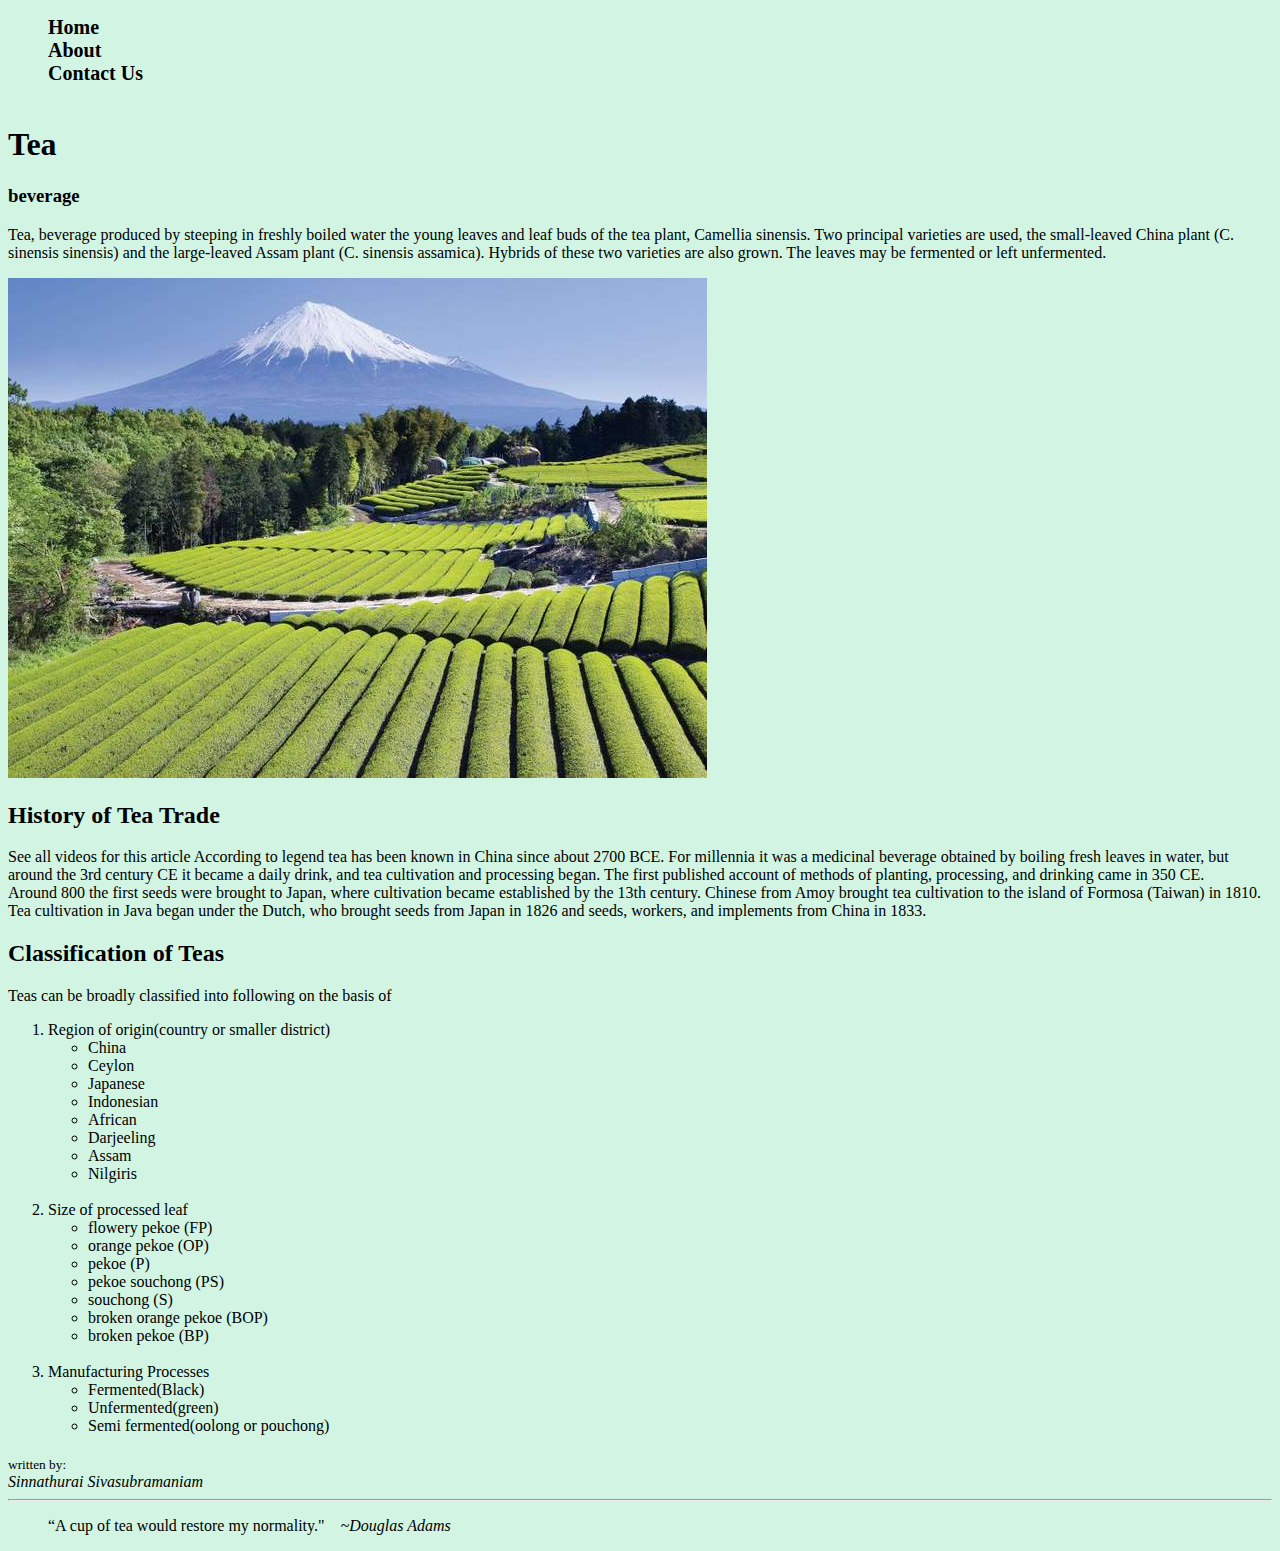
<file: index.html>
<!DOCTYPE html>
<html>
<head>
	<title>
		First assignment - basic html sructure
	</title>
	<style>
        
           
            
        
        ul:first > li{
            padding-left: 10px;
            float: left;
        }
        h1{
            clear: left;
            padding-top: 20px;
        }
        a{
            color: Black;
            font-size: 20px;
            text-decoration: none;
        }
        a:hover{
            font-size: 1.2em;
        }
    </style>
</head>
<body style="background-color: #D2F5E3">
   
       <ul style=" list-style-type: none;">
            <li><strong> <a href="./index.html">Home</a></strong></li>
            <li><strong> <a href="#">About</a></strong></li>
            <li><strong> <a href="./contactus.html">Contact Us</a></strong></li>
       </ul>
    
	<h1 style="clear:both">Tea</h1>
	<h3>beverage</h3>
	
	<p>Tea, beverage produced by steeping in freshly boiled water the young leaves and leaf buds of the tea plant, Camellia sinensis. Two principal varieties are used, the small-leaved China plant (C. sinensis sinensis) and the large-leaved Assam plant (C. sinensis assamica). Hybrids of these two varieties are also grown. The leaves may be fermented or left unfermented.</p>
	
	<img src="./Rows-tea.jpg" alt="Tea-harvest">
	
	<h2>History of Tea Trade</h2>
	<p>See all videos for this article
According to legend tea has been known in China since about 2700 BCE. For millennia it was a medicinal beverage obtained by boiling fresh leaves in water, but around the 3rd century CE it became a daily drink, and tea cultivation and processing began. The first published account of methods of planting, processing, and drinking came in 350 CE. <br> Around 800 the first seeds were brought to Japan, where cultivation became established by the 13th century. Chinese from Amoy brought tea cultivation to the island of Formosa (Taiwan) in 1810. Tea cultivation in Java began under the Dutch, who brought seeds from Japan in 1826 and seeds, workers, and implements from China in 1833.</p>

<h2>Classification of Teas</h2>
Teas can be broadly classified into following on the basis of
<ol>
    <li>
       Region of origin(country or smaller district)
       <ul>
           <li>China</li>
           <li>Ceylon</li>
           <li>Japanese</li>
           <li>Indonesian</li>
           <li>African</li>
           <li>Darjeeling</li>
           <li>Assam</li>
           <li>Nilgiris</li>
       </ul>
    </li>
    <br>
    <li>
        Size of processed leaf
       <ul>
           <li> flowery pekoe (FP)</li>
           <li>orange pekoe (OP)</li>
           <li>pekoe (P)</li>
           <li>pekoe souchong (PS)</li>
           <li>souchong (S)</li>
           <li> broken orange pekoe (BOP)</li>
           <li>broken pekoe (BP)</li>
       </ul>
    </li>
    <br>
    <li>
        Manufacturing Processes
        <ul>
            <li>Fermented(Black)</li> <li>Unfermented(green)</li>
            <li>Semi fermented(oolong or pouchong)</li>
        </ul>
    </li>
</ol>

	<sub>written by:</sub><br>
	<cite>Sinnathurai Sivasubramaniam</cite>
	<hr>
    <blockquote>
	    “A cup of tea would restore my normality." &nbsp;&nbsp;  <cite>~Douglas Adams</cite>
	</blockquote>
	
	
</body>
</html>
</file>
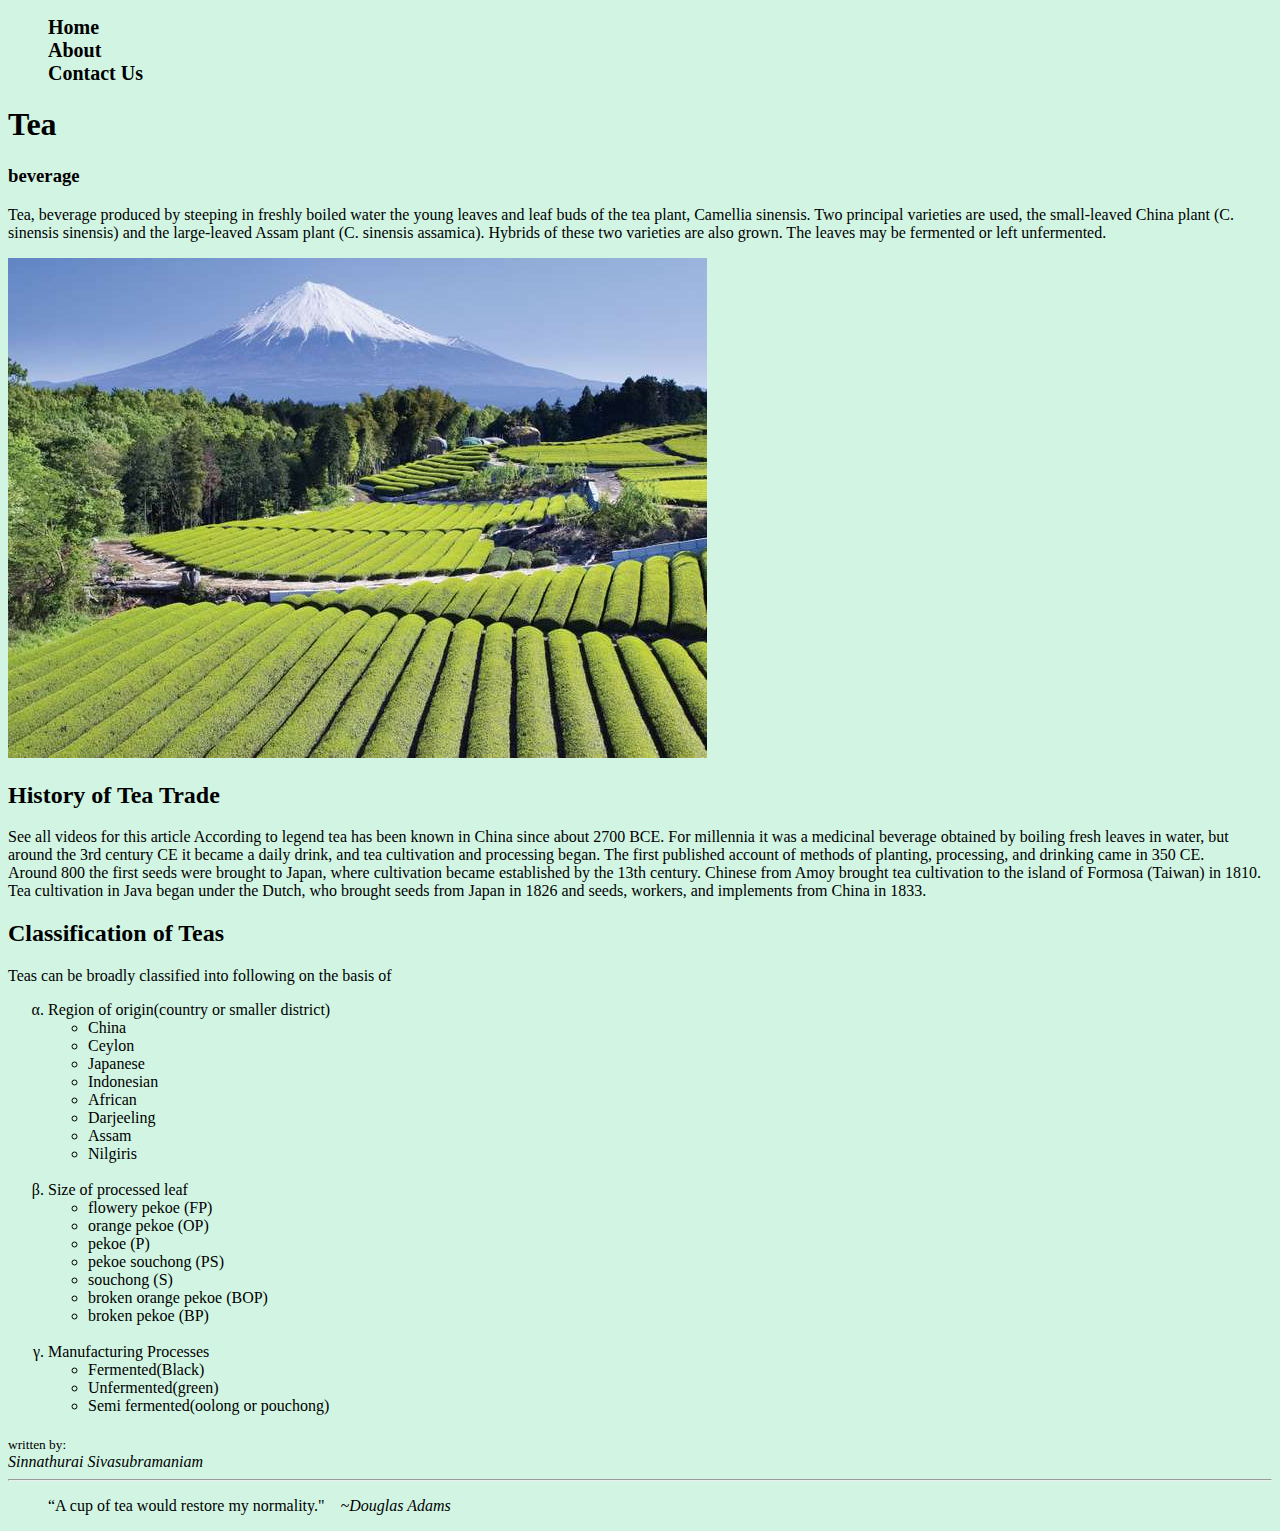
<file: assignment 1/index.html>
<!DOCTYPE html>
<html>
<head>
	<title>
		First assignment - basic html sructure
	</title>
	<style>

        a{
            color: Black;
            font-size: 20px;
            text-decoration: none;
        }
        a:hover{
            font-size: 1.2em;
        }
    </style>
</head>
<body style="background-color: #D2F5E3">
   
       <ul style=" list-style-type: none;">
            <li><strong> <a href="./index.html">Home</a></strong></li>
            <li><strong> <a href="#">About</a></strong></li>
            <li><strong> <a href="./contactus.html">Contact Us</a></strong></li>
       </ul>
    
	<h1 style="clear:both">Tea</h1>
	<h3>beverage</h3>
	
	<p>Tea, beverage produced by steeping in freshly boiled water the young leaves and leaf buds of the tea plant, Camellia sinensis. Two principal varieties are used, the small-leaved China plant (C. sinensis sinensis) and the large-leaved Assam plant (C. sinensis assamica). Hybrids of these two varieties are also grown. The leaves may be fermented or left unfermented.</p>
	
	<img src="./Rows-tea.jpg" alt="Tea-harvest">
	
	<h2>History of Tea Trade</h2>
	<p>See all videos for this article
According to legend tea has been known in China since about 2700 BCE. For millennia it was a medicinal beverage obtained by boiling fresh leaves in water, but around the 3rd century CE it became a daily drink, and tea cultivation and processing began. The first published account of methods of planting, processing, and drinking came in 350 CE. <br> Around 800 the first seeds were brought to Japan, where cultivation became established by the 13th century. Chinese from Amoy brought tea cultivation to the island of Formosa (Taiwan) in 1810. Tea cultivation in Java began under the Dutch, who brought seeds from Japan in 1826 and seeds, workers, and implements from China in 1833.</p>

<h2>Classification of Teas</h2>
Teas can be broadly classified into following on the basis of
<ol style="list-style-type:lower-greek;">
    <li>
       Region of origin(country or smaller district)
       <ul>
           <li>China</li>
           <li>Ceylon</li>
           <li>Japanese</li>
           <li>Indonesian</li>
           <li>African</li>
           <li>Darjeeling</li>
           <li>Assam</li>
           <li>Nilgiris</li>
       </ul>
    </li>
    <br>
    <li>
        Size of processed leaf
       <ul>
           <li> flowery pekoe (FP)</li>
           <li>orange pekoe (OP)</li>
           <li>pekoe (P)</li>
           <li>pekoe souchong (PS)</li>
           <li>souchong (S)</li>
           <li> broken orange pekoe (BOP)</li>
           <li>broken pekoe (BP)</li>
       </ul>
    </li>
    <br>
    <li>
        Manufacturing Processes
        <ul>
            <li>Fermented(Black)</li> <li>Unfermented(green)</li>
            <li>Semi fermented(oolong or pouchong)</li>
        </ul>
    </li>
</ol>

	<sub>written by:</sub><br>
	<cite>Sinnathurai Sivasubramaniam</cite>
	<hr>
    <blockquote>
	    “A cup of tea would restore my normality." &nbsp;&nbsp;  <cite>~Douglas Adams</cite>
	</blockquote>
	
	
</body>
</html>
</file>
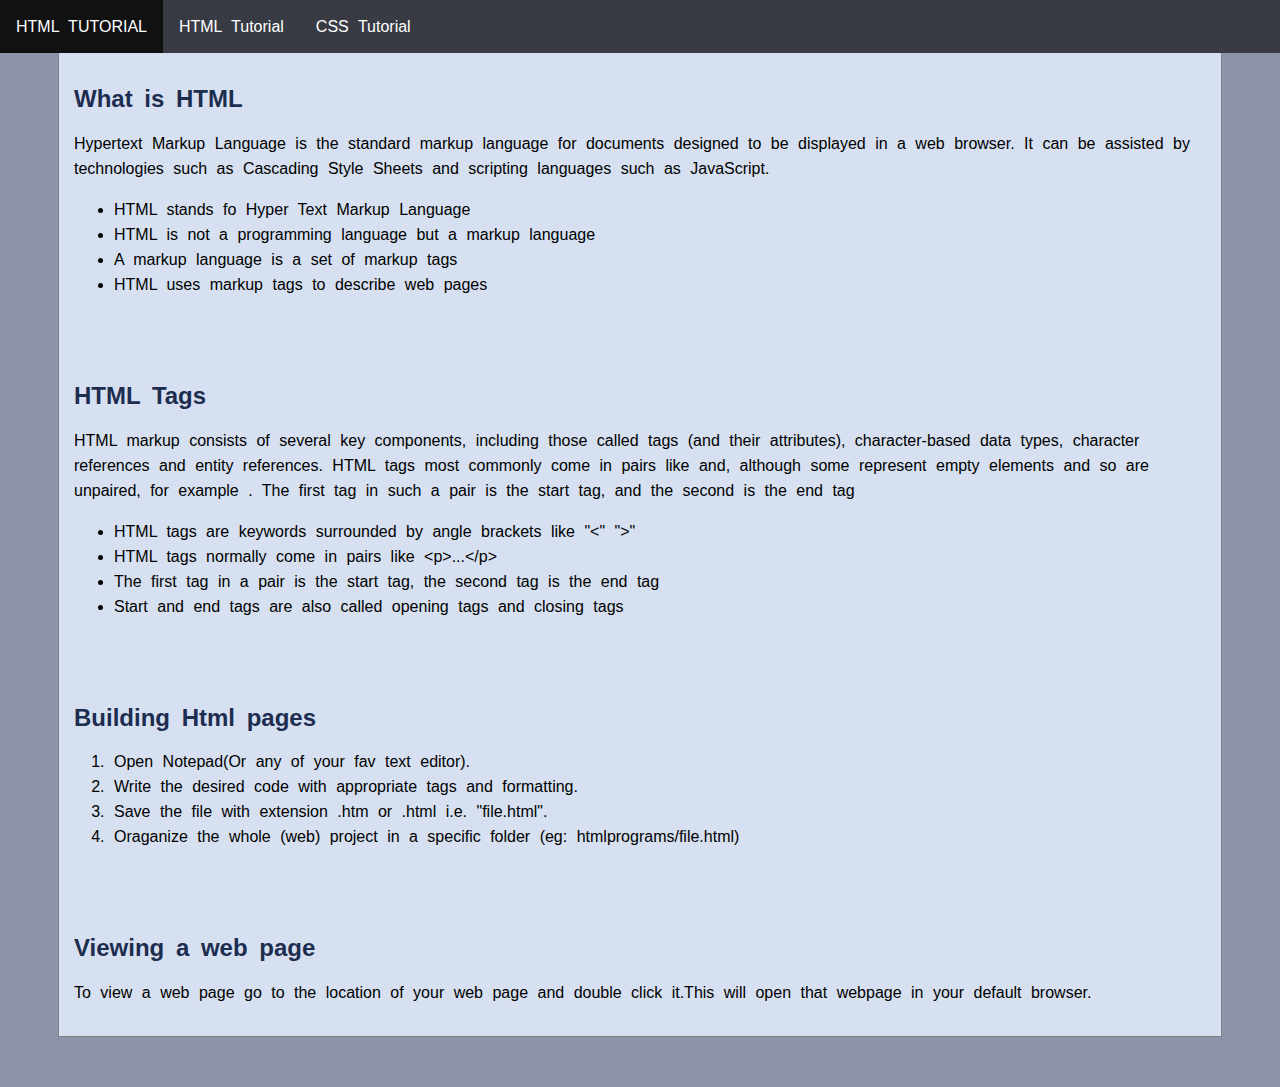
<file: assignment2/index.html>
<!DOCTYPE html>
<html lang="en">
    <head>
        <meta charset="utf-8">
        <meta name="viewport" content="width=device-width , initial-scale=1.0">
        <title>Assignment 2 - Html tutorial</title>
        <link rel="stylesheet" href="./styles.css">
    </head>
    <body>
        <div class="container">
            
            <nav class="navbar">
                
                <ul class="nav-items">
                    <li class="nav-item heading"> <a href="./index.html">HTML TUTORIAL</a></li>
                    <li class="nav-item"> <a href="./listofprograms.html">HTML Tutorial</a> </li>
                    <li class="nav-item"> <a href="./cssTutorial.html">CSS Tutorial</a> </li>
                </ul>
            </nav>
            
            <div class="main">
                <h2>What is HTML</h2>
                <p>Hypertext Markup Language is the standard markup language for documents designed to be displayed in a web browser. It can be assisted by technologies such as Cascading Style Sheets and scripting languages such as JavaScript.</p>
                <ul>
                    <li>HTML stands fo Hyper Text Markup Language</li>
                    <li>HTML is not a programming language but a markup language</li>
                    <li>A markup language is a set of markup tags</li>
                    <li>HTML uses markup tags to describe web pages</li>
                </ul><br><br>
                <h2>HTML Tags</h2>
                <p>HTML markup consists of several key components, including those called tags (and their attributes), character-based data types, character references and entity references. HTML tags most commonly come in pairs like and, although some represent empty elements and so are unpaired, for example <img>. The first tag in such a pair is the start tag, and the second is the end tag </p>
                <ul>
                    <li>HTML tags are keywords surrounded by angle brackets like "&lt;" "&gt;"</li>
                    <li>HTML tags normally come in pairs like &lt;p&gt;...&lt;/p&gt;</li>
                    <li>The first tag in a pair is the start tag, the second tag is the end tag</li>
                    <li>Start and end tags are also called opening tags and closing tags</li>
                </ul><br><br>
                <h2>Building Html pages</h2>
                <ol>
                    <li>Open Notepad(Or any of your fav text editor).</li>
                    <li>Write the desired code with appropriate tags and formatting.</li>
                    <li>Save the file with extension .htm or .html i.e. "file.html".</li>
                    <li>Oraganize the whole (web) project in a specific folder (eg: htmlprograms/file.html) </li>
                </ol><br><br>
                <h2>Viewing a web page</h2>
                <p>To view a web page go to the location of your web page and double click it.This will open that webpage in your default browser.</p>
            </div>
        </div>
    </body>
</html>
</file>
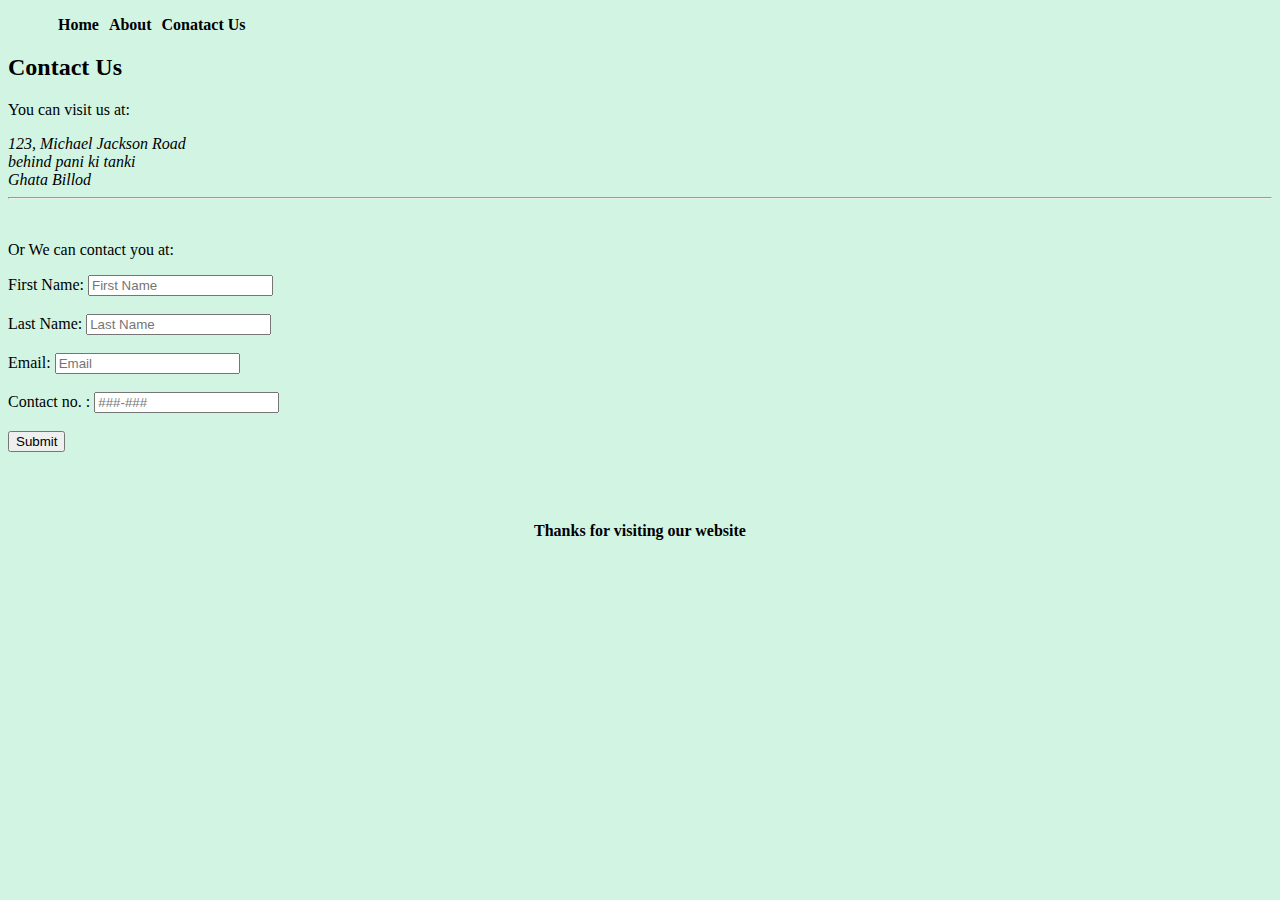
<file: contactus.html>
<!DOCTYPE html>
<html>
<head>
	<title>
		First assignment - Contact page
	</title>
	<style>
        ul{
            list-style-type: none;
        }
        li{
            list-style-type: none;
            float:left;
            padding-left: 10px;
        }
        h2{
            clear: left;
            padding-top: 20px;
        }
        a{
            color: Black;
            text-decoration: none;
        }
        a:hover{
            font-size: 1.2em;
        }
    </style>
	
</head>
<body style="background-color: #D2F5E3">
    <ul >
           <li><strong> <a href="./index.html">Home</a></strong></li>
           <li><strong> <a href="#">About</a></strong></li>
           <li><strong> <a href="./contactus.html">Conatact Us</a></strong></li>
    </ul>
   
	<h2>Contact Us</h2>
	    
	<p>You can visit us at: <br></p>
	<address>
	        123, Michael Jackson Road <br>
	        behind pani ki tanki <br>
	        Ghata Billod
	    </address>
    <hr><br>
    
    <p>Or We can contact you at:</p>
	
	<form action="">
	    First Name: <input type="text" placeholder="First Name" name="firstname"><br><br>
	    Last Name: <input type="text" placeholder="Last Name" name="lastname"><br><br>
	    Email: <input type="email" placeholder="Email" name="email"><br><br>
	    Contact no. : <input type="number" name="contactno" placeholder="###-###"><br><br>
	    <input type="button" name="submit" value="Submit">
	</form>
	<br><br><br>
	<p style="text-align: center"><strong>Thanks for visiting our website</strong></p>
	
</body>
</html>
</file>
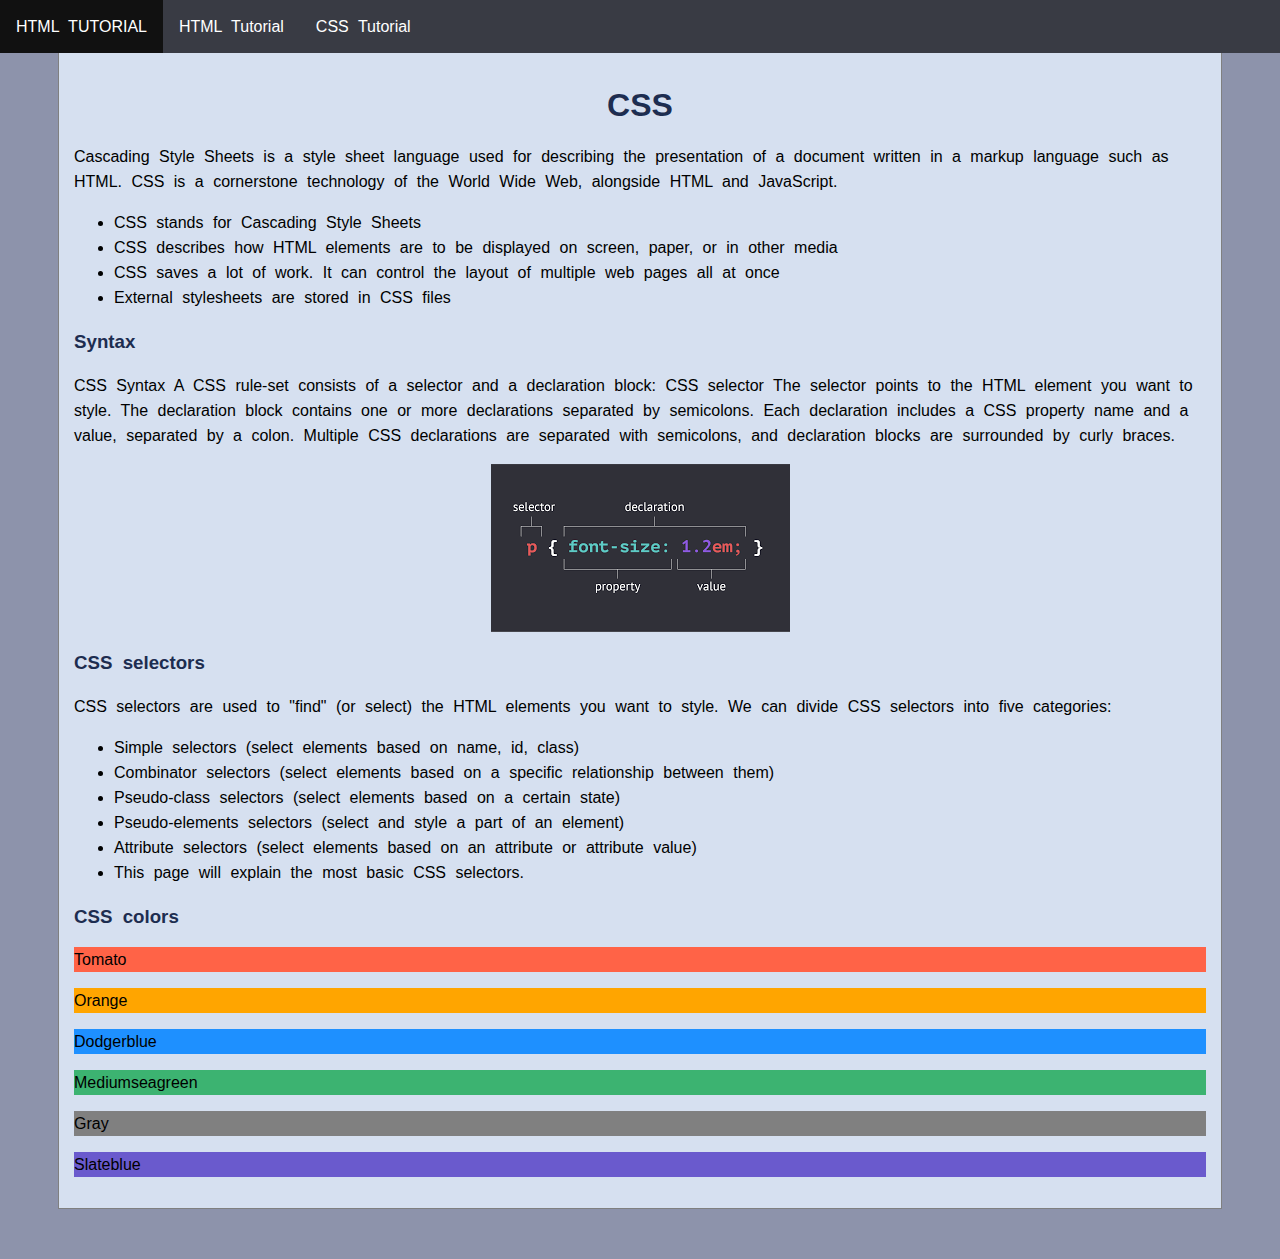
<file: assignment2/cssTutorial.html>
<!DOCTYPE html>
<html lang="en">
    <head>
        <meta charset="utf-8">
        <meta name="viewport" content="width=device-width , initial-scale=1.0">
        <title>Assignment 2 - Html tutorial</title>
        <link rel="stylesheet" href="./styles.css">
    </head>
    <body>
        <div class="container">
            
            <nav class="navbar">
                
                <ul class="nav-items">
                    <li class="nav-item heading"> <a href="./index.html">HTML TUTORIAL</a></li>
                    <li class="nav-item"> <a href="./listofprograms.html">HTML Tutorial</a> </li>
                    <li class="nav-item"> <a href="./cssTutorial.html">CSS Tutorial</a> </li>
                </ul>
            </nav>
            <div class="main">
                <h2 id="head2">CSS</h2>
                <p>Cascading Style Sheets is a style sheet language used for describing the presentation of a document written in a markup language such as HTML. CSS is a cornerstone technology of the World Wide Web, alongside HTML and JavaScript.</p>
                <ul>
                    <li>CSS stands for Cascading Style Sheets</li>
                    <li>CSS describes how HTML elements are to be displayed on screen, paper, or in other media</li>
                    <li>CSS saves a lot of work. It can control the layout of multiple web pages all at once</li>
                    <li>External stylesheets are stored in CSS files</li>
                </ul>
                <h3>Syntax</h3>
                <p>CSS Syntax
                    A CSS rule-set consists of a selector and a declaration block:
                    
                    CSS selector
                    
                    The selector points to the HTML element you want to style.
                    
                    The declaration block contains one or more declarations separated by semicolons.
                    
                    Each declaration includes a CSS property name and a value, separated by a colon.
                    
                    Multiple CSS declarations are separated with semicolons, and declaration blocks are surrounded by curly braces.
                    
                    
                </p><img class="img" src="./images/syntax.png" alt="">

                <h3>CSS selectors</h3>
                <p>CSS selectors are used to "find" (or select) the HTML elements you want to style.

                    We can divide CSS selectors into five categories:
                    <ul>
                        <li>Simple selectors (select elements based on name, id, class)</li>
                        <li>Combinator selectors (select elements based on a specific relationship between them)</li>
                        <li>Pseudo-class selectors (select elements based on a certain state)</li>
                        <li>Pseudo-elements selectors (select and style a part of an element)</li>
                        <li>Attribute selectors (select elements based on an attribute or attribute value)</li>
                        <li>This page will explain the most basic CSS selectors.</p></li>
                    </ul>
                    
                    <h3>CSS colors</h3>
                    <p style="background-color: tomato;">Tomato</p>
                    <p style="background-color: orange;">Orange</p>
                    <p style="background-color: dodgerblue;">Dodgerblue</p>
                    <p style="background-color: mediumseagreen;">Mediumseagreen</p>
                    <p style="background-color: gray;">Gray</p>
                    <p style="background-color: slateblue;">Slateblue</p>
                    
                    
                    
                    
            </div>
        </div>
            
    </body>
</html>
</file>
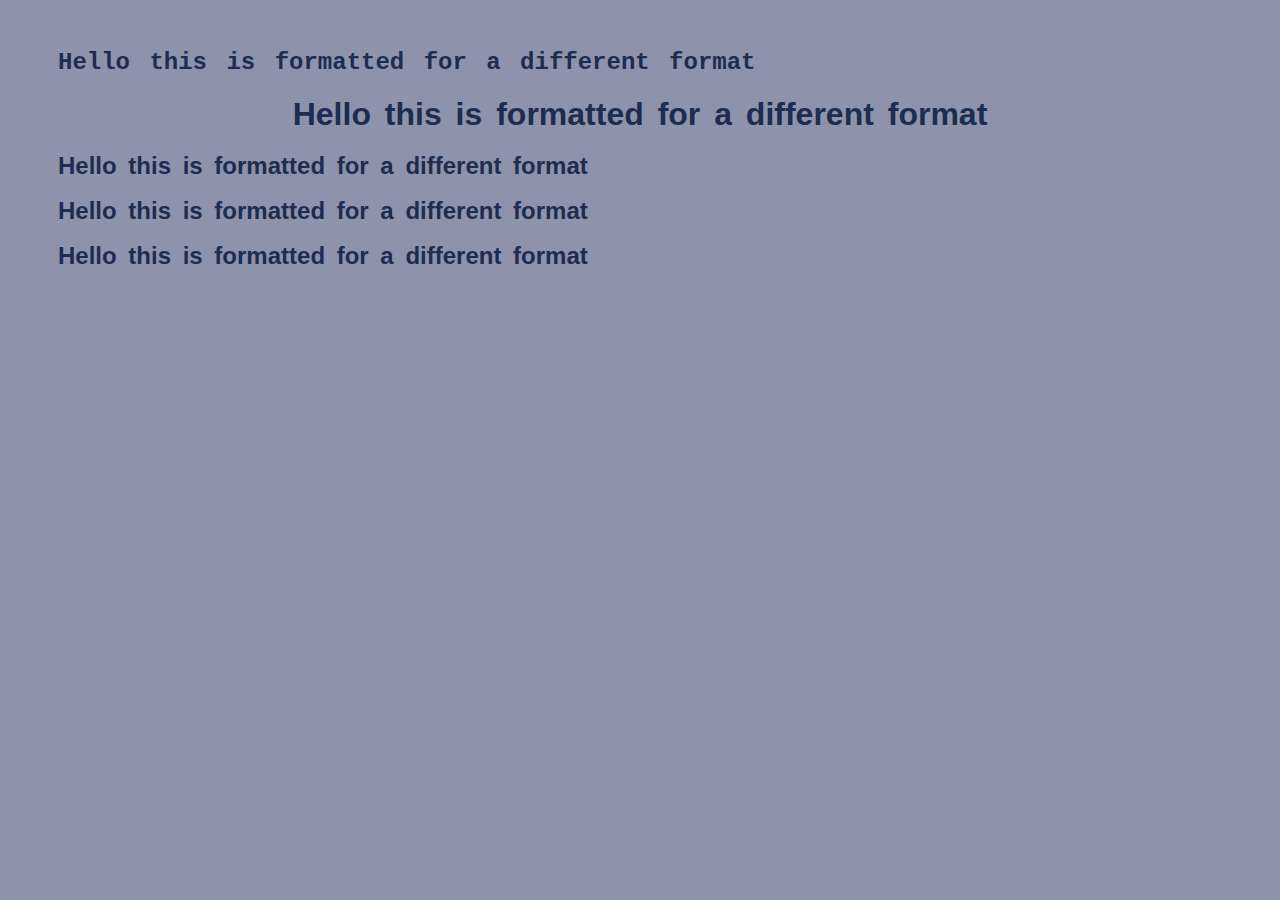
<file: assignment 2/prgs/helloFont.html>
<!DOCTYPE html>
<html lang="en">
    <head>
        <meta charset="utf-8">
        <meta name="viewport" content="width=device-width , initial-scale=1.0">
        <title>Assignment 2 - Html tutorial</title>
        <link rel="stylesheet" href="../styles.css">
    </head>
    <body>
        <div class="container">
            <h2 id="head1">Hello this is formatted for a different format</h2>
            <h2 id="head2">Hello this is formatted for a different format</h2>
            <h2 id="head3">Hello this is formatted for a different format</h2>
            <h2 id="head4">Hello this is formatted for a different format</h2>
            <h2 id="head5">Hello this is formatted for a different format</h2>
        </div>
    </body>
</html>
</file>
<file: assignment2/styles.css>
.container{
    margin:50px;
    line-height: 25px;
    word-spacing: 5px;
}
.main{
    
    border:1px ridge gray;
    padding: 15px;
    background-color: #d6e0f0;
}
body{
    background-color: #8d93ab;
    font-family: 'Lucida Sans', 'Lucida Sans Regular', 'Lucida Grande', 'Lucida Sans Unicode', Geneva, Verdana, sans-serif;
}

#head1{
    font-family: 'Courier New', Courier, monospace;
}
#head2{
    font-family: 'Franklin Gothic Medium', 'Arial Narrow', Arial, sans-serif;
}
#head3{
    font-family: 'Gill Sans', 'Gill Sans MT', Calibri, 'Trebuchet MS', sans-serif;
}
#head4{
    font-family: 'Lucida Sans', 'Lucida Sans Regular', 'Lucida Grande', 'Lucida Sans Unicode', Geneva, Verdana, sans-serif;
}
#head5{
    font-family: 'Segoe UI', Tahoma, Geneva, Verdana, sans-serif;
}
.align-center{
    text-align: center;
    align-items: center;
}
.center {
    display: block;
    margin-left: auto;
    margin-right: auto;
    width: 50%;
  }
code{
    padding: 10px;
    background-color: gray;
}

.heading{
    color: white;
    justify-content: center;
}
.navbar{
    box-sizing: border-box;
    top: 0;
    left: 0;
    display: flex;
    flex-direction: row;
    justify-content: space-between;
    width: 100%;
    position: fixed;
    background-color: #393b44;
}
.nav-items {
    list-style-type: none;
    margin: 0;
    padding: 0;
    overflow: hidden;
    background-color: #393b44;
  }
  
 .nav-item {
    float: left;
  }
#heading{
    font-size: 2em;
    font-weight: bold;
}
.nav-item a {
    display: block;
    color: white;
    
    padding: 14px 16px;
    text-decoration: none;
  }
  
  /* Change the link color to #111 (black) on hover */
.nav-item a:hover {
    background-color: #111;
  }

h1, h2, h3, h4{
    color: #1d2d50;
}

table, th,td {
    border-collapse: collapse;
    
    border: 3px solid #ddd;
    text-align: center;
    padding: 8px;
    box-shadow: 5px 5px 5#393b44 ;
      
      
  }
  .table{
    border: 3px solid #ddd;
    box-sizing: border-box;
  }
  table {
    padding: 15px;
    font-family: arial, sans-serif;
    background-color:#f1f3f8;
    border-collapse: collapse;
    width: 100%;
    text-align: center;
  }

  #head{
    text-align: center;
    font-size: 1.8em;
    font-weight: 400;
    padding: 40px;
    justify-content: center;
  }

  td > a{
      color: #19d3da;
      text-decoration: none;
  }
  td > i{
      color: black;
  }
  .black{
      color: #7579e7;
  }
  .img{
      display: flex;
      margin-left: auto;
      margin-right: auto;
  }
  #head2{
    text-align: center;
    font-size: 2em;
  }
</file>
<file: assignment 2/styles.css>
.container{
    margin:50px;
    line-height: 25px;
    word-spacing: 5px;
}
.main{
    
    border:1px ridge gray;
    padding: 15px;
    background-color: #d6e0f0;
}
body{
    background-color: #8d93ab;
    font-family: 'Lucida Sans', 'Lucida Sans Regular', 'Lucida Grande', 'Lucida Sans Unicode', Geneva, Verdana, sans-serif;
}

#head1{
    font-family: 'Courier New', Courier, monospace;
}
#head2{
    font-family: 'Franklin Gothic Medium', 'Arial Narrow', Arial, sans-serif;
}
#head3{
    font-family: 'Gill Sans', 'Gill Sans MT', Calibri, 'Trebuchet MS', sans-serif;
}
#head4{
    font-family: 'Lucida Sans', 'Lucida Sans Regular', 'Lucida Grande', 'Lucida Sans Unicode', Geneva, Verdana, sans-serif;
}
#head5{
    font-family: 'Segoe UI', Tahoma, Geneva, Verdana, sans-serif;
}
.align-center{
    text-align: center;
    align-items: center;
}
.center {
    display: block;
    margin-left: auto;
    margin-right: auto;
    width: 50%;
  }
code{
    padding: 10px;
    background-color: gray;
}

.heading{
    color: white;
    justify-content: center;
}
.navbar{
    box-sizing: border-box;
    top: 0;
    left: 0;
    display: flex;
    flex-direction: row;
    justify-content: space-between;
    width: 100%;
    position: fixed;
    background-color: #393b44;
}
.nav-items {
    list-style-type: none;
    margin: 0;
    padding: 0;
    overflow: hidden;
    background-color: #393b44;
  }
  
 .nav-item {
    float: left;
  }
#heading{
    font-size: 2em;
    font-weight: bold;
}
.nav-item a {
    display: block;
    color: white;
    
    padding: 14px 16px;
    text-decoration: none;
  }
  
  /* Change the link color to #111 (black) on hover */
.nav-item a:hover {
    background-color: #111;
  }

h1, h2, h3, h4{
    color: #1d2d50;
}

table, th,td {
    border-collapse: collapse;
    
    border: 3px solid #ddd;
    text-align: center;
    padding: 8px;
    box-shadow: 5px 5px 5#393b44 ;
      
      
  }
  .table{
    border: 3px solid #ddd;
    box-sizing: border-box;
  }
  table {
    padding: 15px;
    font-family: arial, sans-serif;
    background-color:#f1f3f8;
    border-collapse: collapse;
    width: 100%;
    text-align: center;
  }

  #head{
    text-align: center;
    font-size: 1.8em;
    font-weight: 400;
    padding: 40px;
    justify-content: center;
  }

  td > a{
      color: #19d3da;
      text-decoration: none;
  }
  td > i{
      color: black;
  }
  .black{
      color: #7579e7;
  }
  .img{
      display: flex;
      margin-left: auto;
      margin-right: auto;
  }
  #head2{
    text-align: center;
    font-size: 2em;
  }
</file>
